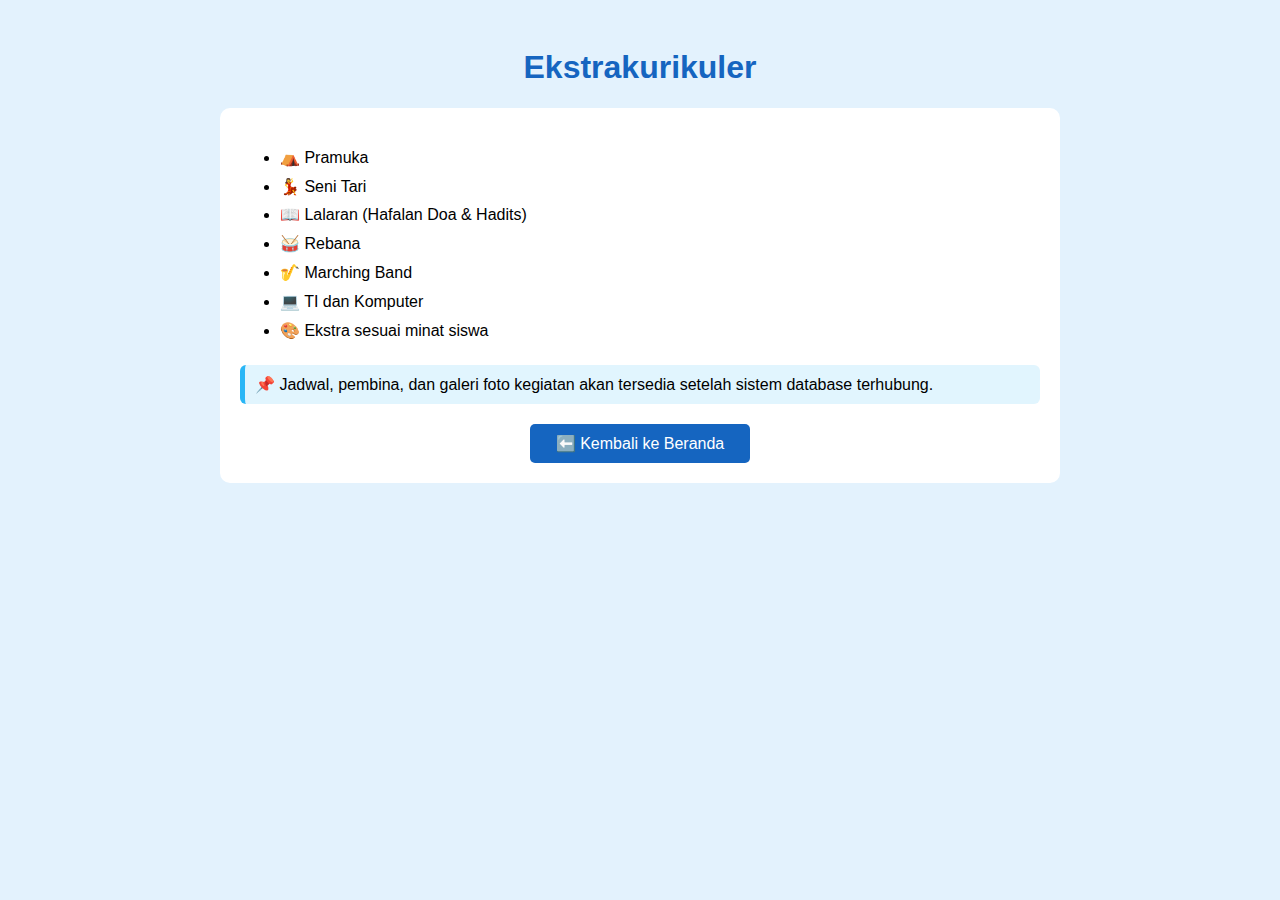
<file: ekstrakurikuler.html>
<!DOCTYPE html>
<html lang="id">
<head>
  <meta charset="UTF-8">
  <title>Ekstrakurikuler - SDI Hitto</title>
  <style>
    body {
      font-family: Arial, sans-serif;
      background-color: #e3f2fd;
      padding: 20px;
    }

    h1 {
      color: #1565c0;
      text-align: center;
    }

    .container {
      max-width: 800px;
      margin: auto;
      background: white;
      padding: 20px;
      border-radius: 10px;
    }

    ul {
      line-height: 1.8;
      font-size: 16px;
    }

    .note {
      background-color: #e1f5fe;
      padding: 10px;
      margin-top: 20px;
      border-left: 5px solid #29b6f6;
      border-radius: 6px;
    }

    a {
      display: block;
      margin-top: 20px;
      text-align: center;
      color: #ffffff;
      background: #1565c0;
      padding: 10px;
      text-decoration: none;
      border-radius: 5px;
      width: 200px;
      margin-left: auto;
      margin-right: auto;
    }

    a:hover {
      background-color: #0d47a1;
    }
  </style>
</head>
<body>
  <h1>Ekstrakurikuler</h1>
  <div class="container">
    <ul>
      <li>⛺ Pramuka</li>
      <li>💃 Seni Tari</li>
      <li>📖 Lalaran (Hafalan Doa & Hadits)</li>
      <li>🥁 Rebana</li>
      <li>🎷 Marching Band</li>
      <li>💻 TI dan Komputer</li>
      <li>🎨 Ekstra sesuai minat siswa</li>
    </ul>

    <div class="note">
      📌 Jadwal, pembina, dan galeri foto kegiatan akan tersedia setelah sistem database terhubung.
    </div>

    <a href="index.html">⬅️ Kembali ke Beranda</a>
  </div>
</body>
</html>
</file>
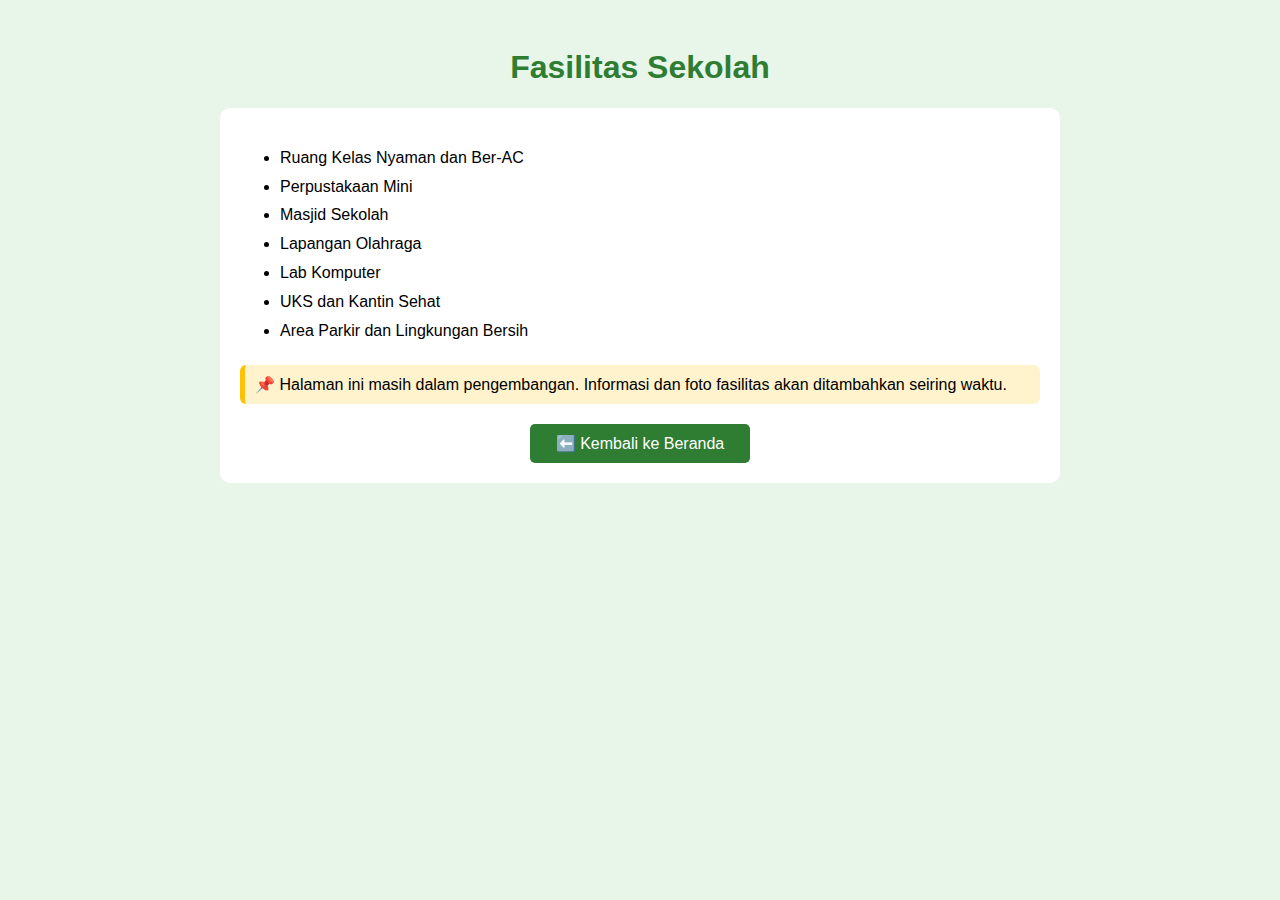
<file: fasilitas.html>
<!DOCTYPE html>
<html lang="id">
<head>
  <meta charset="UTF-8">
  <title>Fasilitas Sekolah - SDI Hitto</title>
  <style>
    body {
      font-family: Arial, sans-serif;
      background-color: #e8f5e9;
      padding: 20px;
    }

    h1 {
      color: #2e7d32;
      text-align: center;
    }

    .container {
      max-width: 800px;
      margin: auto;
      background: white;
      padding: 20px;
      border-radius: 10px;
    }

    ul {
      line-height: 1.8;
      font-size: 16px;
    }

    .note {
      background-color: #fff3cd;
      padding: 10px;
      margin-top: 20px;
      border-left: 5px solid #ffc107;
      border-radius: 6px;
    }

    a {
      display: block;
      margin-top: 20px;
      text-align: center;
      color: #ffffff;
      background: #2e7d32;
      padding: 10px;
      text-decoration: none;
      border-radius: 5px;
      width: 200px;
      margin-left: auto;
      margin-right: auto;
    }

    a:hover {
      background-color: #1b5e20;
    }
  </style>
</head>
<body>
  <h1>Fasilitas Sekolah</h1>
  <div class="container">
    <ul>
      <li>Ruang Kelas Nyaman dan Ber-AC</li>
      <li>Perpustakaan Mini</li>
      <li>Masjid Sekolah</li>
      <li>Lapangan Olahraga</li>
      <li>Lab Komputer</li>
      <li>UKS dan Kantin Sehat</li>
      <li>Area Parkir dan Lingkungan Bersih</li>
    </ul>

    <div class="note">
      📌 Halaman ini masih dalam pengembangan. Informasi dan foto fasilitas akan ditambahkan seiring waktu.
    </div>

    <a href="index.html">⬅️ Kembali ke Beranda</a>
  </div>
</body>
</html>
</file>
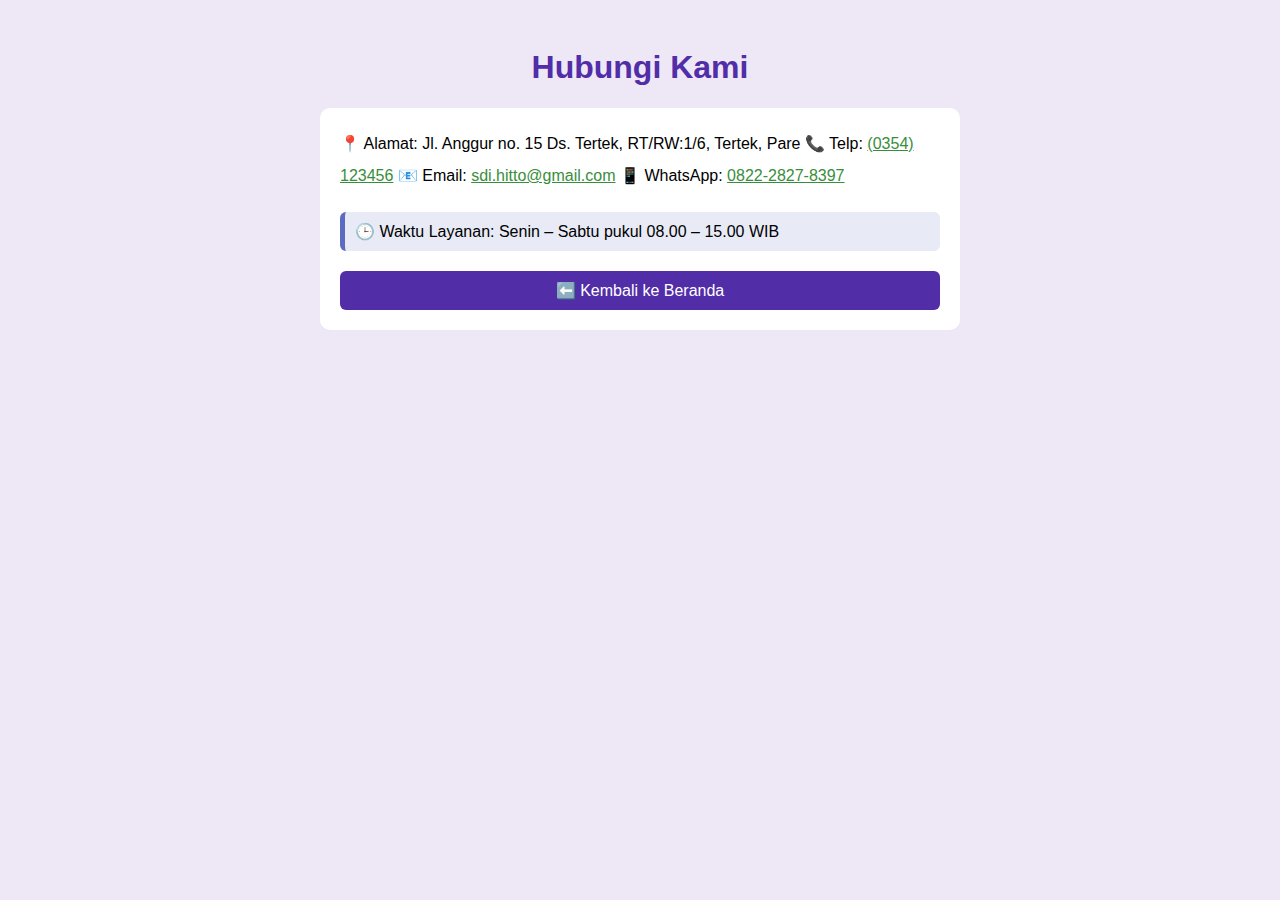
<file: kontak.html>
<!DOCTYPE html>
<html lang="id">
<head>
  <meta charset="UTF-8">
  <title>Kontak - SDI Hitto</title>
  <style>
    body {
      font-family: Arial, sans-serif;
      background-color: #ede7f6;
      padding: 20px;
    }

    h1 {
      color: #512da8;
      text-align: center;
    }

    .container {
      max-width: 600px;
      margin: auto;
      background: white;
      padding: 20px;
      border-radius: 10px;
    }

    .info {
      font-size: 16px;
      line-height: 2;
    }

    a {
      color: #388e3c;
    }

    .note {
      margin-top: 20px;
      padding: 10px;
      background-color: #e8eaf6;
      border-left: 5px solid #5c6bc0;
      border-radius: 6px;
    }

    .btn {
      margin-top: 20px;
      display: block;
      text-align: center;
      color: #fff;
      background: #512da8;
      padding: 10px;
      border-radius: 6px;
      text-decoration: none;
    }

    .btn:hover {
      background: #311b92;
    }
  </style>
</head>
<body>
  <h1>Hubungi Kami</h1>
  <div class="container">
    <div class="info">
      📍 Alamat: Jl. Anggur no. 15 Ds. Tertek, RT/RW:1/6, Tertek, Pare  
      📞 Telp: <a href="tel:+62354123456">(0354) 123456</a>  
      📧 Email: <a href="mailto:sdi.hitto@gmail.com">sdi.hitto@gmail.com</a>  
      📱 WhatsApp: <a href="https://wa.me/6282228278397" target="_blank">0822-2827-8397</a>
    </div>

    <div class="note">
      🕒 Waktu Layanan: Senin – Sabtu pukul 08.00 – 15.00 WIB
    </div>

    <a href="index.html" class="btn">⬅️ Kembali ke Beranda</a>
  </div>
</body>
</html>
</file>
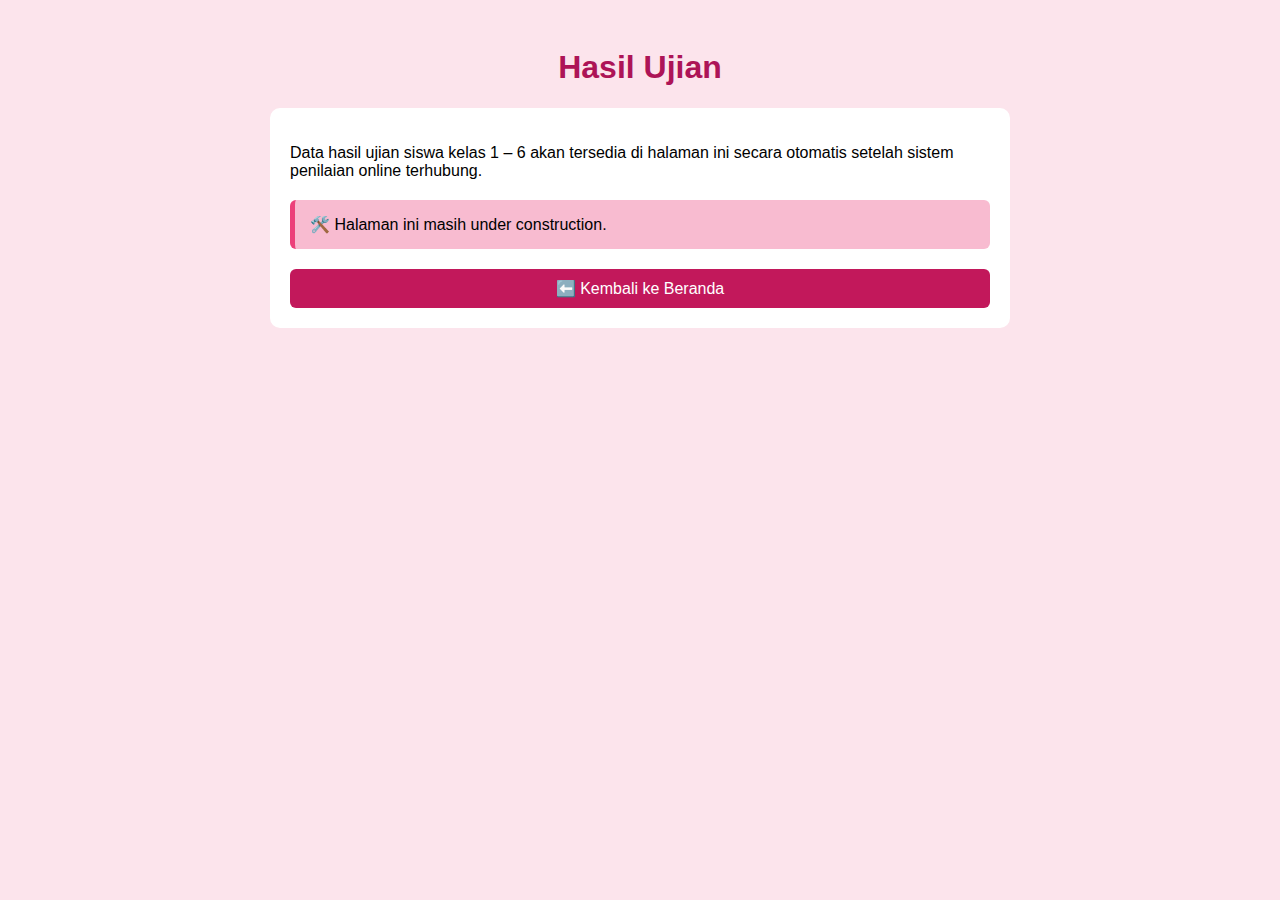
<file: ujian.html>
<!DOCTYPE html>
<html lang="id">
<head>
  <meta charset="UTF-8">
  <title>Hasil Ujian - SDI Hitto</title>
  <style>
    body {
      font-family: Arial, sans-serif;
      background-color: #fce4ec;
      padding: 20px;
    }

    h1 {
      color: #ad1457;
      text-align: center;
    }

    .container {
      max-width: 700px;
      margin: auto;
      background: white;
      padding: 20px;
      border-radius: 10px;
    }

    .note {
      background-color: #f8bbd0;
      padding: 15px;
      border-left: 5px solid #ec407a;
      margin-top: 20px;
      border-radius: 6px;
    }

    .btn {
      display: block;
      text-align: center;
      margin-top: 20px;
      background: #c2185b;
      color: white;
      padding: 10px;
      border-radius: 6px;
      text-decoration: none;
    }

    .btn:hover {
      background-color: #880e4f;
    }
  </style>
</head>
<body>
  <h1>Hasil Ujian</h1>
  <div class="container">
    <p>Data hasil ujian siswa kelas 1 – 6 akan tersedia di halaman ini secara otomatis setelah sistem penilaian online terhubung.</p>

    <div class="note">
      🛠️ Halaman ini masih under construction.
    </div>

    <a href="index.html" class="btn">⬅️ Kembali ke Beranda</a>
  </div>
</body>
</html>
</file>
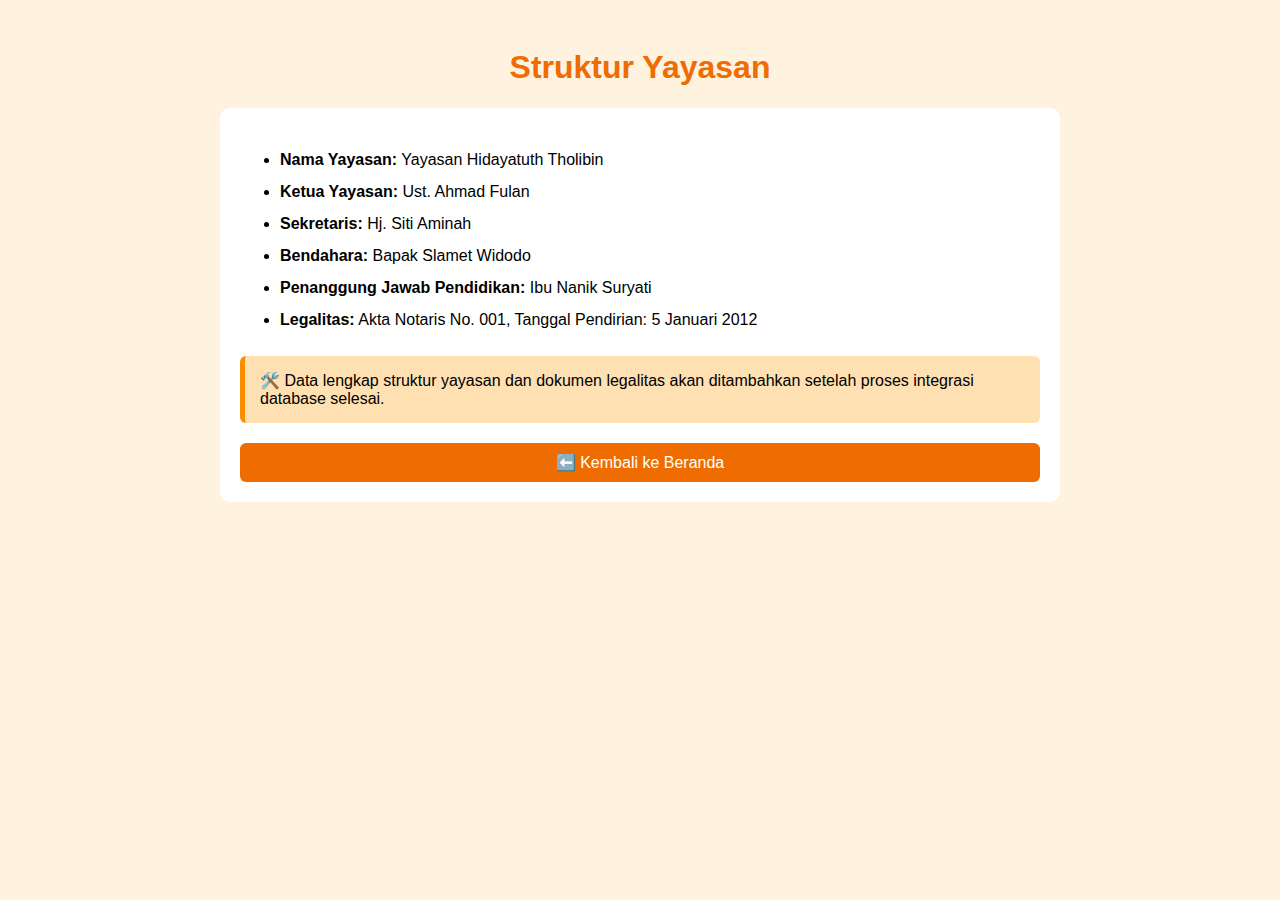
<file: yayasan.html>
<!DOCTYPE html>
<html lang="id">
<head>
  <meta charset="UTF-8">
  <title>Struktur Yayasan - SDI Hitto</title>
  <style>
    body {
      font-family: Arial, sans-serif;
      background-color: #fff3e0;
      padding: 20px;
    }

    h1 {
      color: #ef6c00;
      text-align: center;
    }

    .container {
      max-width: 800px;
      margin: auto;
      background: #ffffff;
      padding: 20px;
      border-radius: 10px;
    }

    ul {
      font-size: 16px;
      line-height: 2;
    }

    .note {
      background-color: #ffe0b2;
      padding: 15px;
      border-left: 5px solid #fb8c00;
      margin-top: 20px;
      border-radius: 6px;
    }

    a {
      display: block;
      text-align: center;
      margin-top: 20px;
      background: #ef6c00;
      color: white;
      padding: 10px;
      text-decoration: none;
      border-radius: 6px;
    }

    a:hover {
      background-color: #e65100;
    }
  </style>
</head>
<body>
  <h1>Struktur Yayasan</h1>
  <div class="container">
    <ul>
      <li><strong>Nama Yayasan:</strong> Yayasan Hidayatuth Tholibin</li>
      <li><strong>Ketua Yayasan:</strong> Ust. Ahmad Fulan</li>
      <li><strong>Sekretaris:</strong> Hj. Siti Aminah</li>
      <li><strong>Bendahara:</strong> Bapak Slamet Widodo</li>
      <li><strong>Penanggung Jawab Pendidikan:</strong> Ibu Nanik Suryati</li>
      <li><strong>Legalitas:</strong> Akta Notaris No. 001, Tanggal Pendirian: 5 Januari 2012</li>
    </ul>

    <div class="note">
      🛠️ Data lengkap struktur yayasan dan dokumen legalitas akan ditambahkan setelah proses integrasi database selesai.
    </div>

    <a href="index.html">⬅️ Kembali ke Beranda</a>
  </div>
</body>
</html>
</file>
